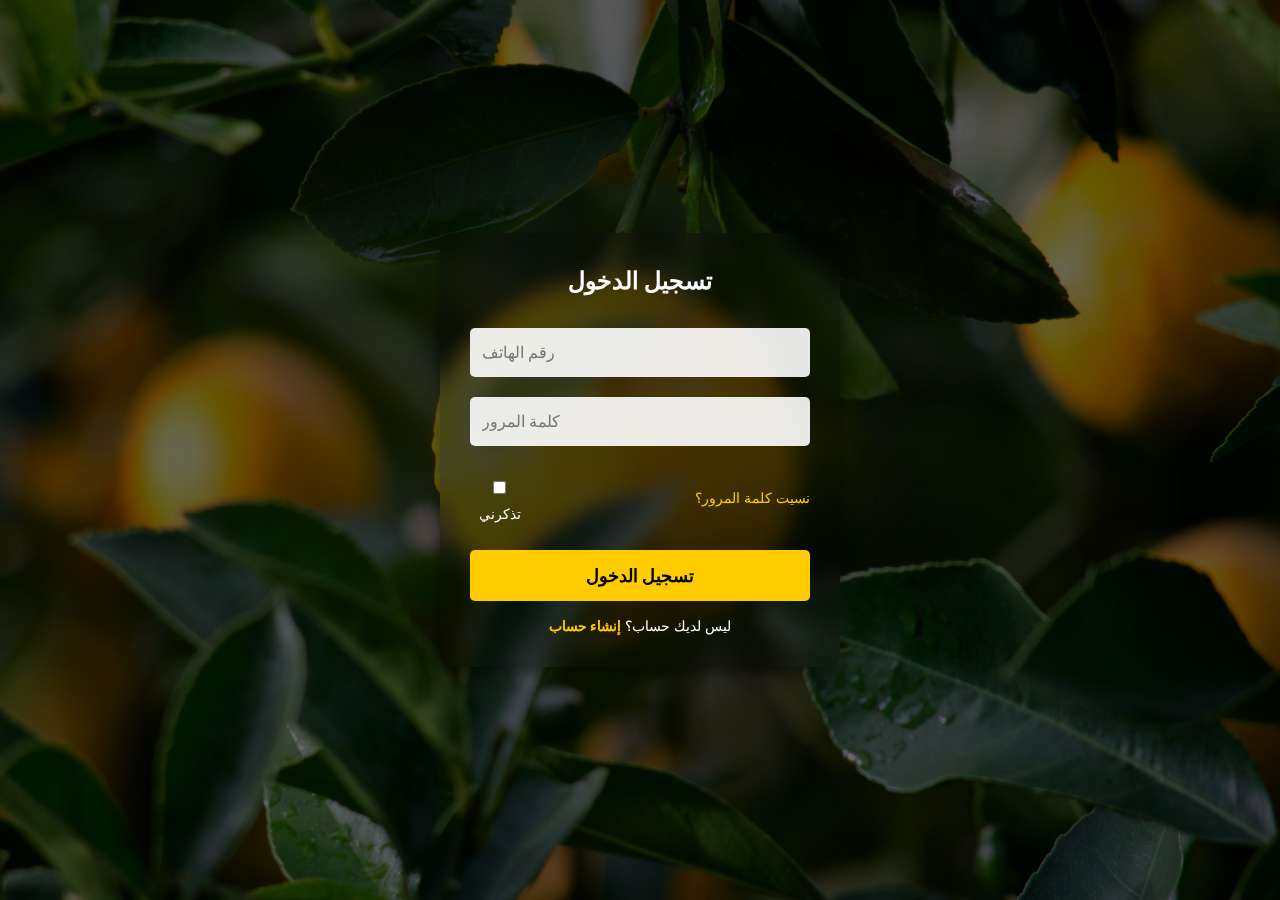
<file: login.html>
<!DOCTYPE html>
<html lang="ar">
<head>
    <meta charset="UTF-8">
    <meta name="viewport" content="width=device-width, initial-scale=1.0">
    <title>Login Page</title>
    <link rel="stylesheet" href="login.css">
    <link rel="stylesheet" href="https://cdnjs.cloudflare.com/ajax/libs/font-awesome/6.4.2/css/all.min.css">
</head>
<body>
    
<div class="login-box"> 
    <h2>تسجيل الدخول</h2>
    <input type="text" placeholder="رقم الهاتف">
    <input type="password" placeholder="كلمة المرور">
    
    <div class="remember-forget">
        <label>
            <input type="checkbox"> تذكرني
        </label>
        <a href="#">نسيت كلمة المرور؟</a>
    </div>

    <button type="submit">تسجيل الدخول</button>

    <!-- تسجيل حساب جديد داخل الصندوق -->
    <div class="register-link">
        <p>ليس لديك حساب؟ <a href="#">إنشاء حساب</a></p>
    </div>

</div>

</body>
</html>
</file>
<file: login.css>
@import url('https://fonts.googleapis.com/css2?family=Lateef:wght@200;300;400;500;600;700;800&family=Poppins:ital,wght@0,100;0,200;0,300;0,400;0,500;0,600;0,700;0,800;0,900&display=swap');

* {
    font-family: 'Poppins', sans-serif;
    margin: 0;
    padding: 0;
    box-sizing: border-box;
    scroll-behavior: smooth;
}

html, body {
    height: 100vh;
    width: 100vw;
    margin: 0;
    padding: 0;
    overflow: hidden; /* منع التمرير */
    display: flex;
    justify-content: center;
    align-items: center;
    background: url('img/pexels-ryan-baker-35851-129574.jpg') no-repeat center center fixed;
    background-size: cover;
    position: relative;
}

/* ✅ هنا الحل: الطبقة السوداء الآن تغطي الشاشة بالكامل */
body::before {
    content: "";
    position: fixed; /* تغيير position إلى fixed بدلاً من absolute */
    top: 0;
    left: 0;
    width: 100vw; /* استخدام 100vw لضمان تغطية العرض بالكامل */
    height: 100vh; /* استخدام 100vh لضمان تغطية الارتفاع بالكامل */
    background: rgba(0, 0, 0, 0.6); /* شفافية 60% */
    z-index: 1;
}

/* صندوق تسجيل الدخول */
.login-box {
    position: relative;
    background: rgba(0, 0, 0, 0.3); /* شفافية خفيفة */
    padding: 30px;
    border-radius: 12px;
    width: 400px;
    text-align: center;
    backdrop-filter: blur(10px); /* تأثير الزجاج الضبابي */
    box-shadow: 0px 5px 15px rgba(0, 0, 0, 0.5);
    z-index: 2; /* أعلى من الطبقة السوداء */
}

/* عنوان تسجيل الدخول */
.login-box h2 {
    color: white;
    font-size: 24px;
    margin-bottom: 20px;
}

/* تنسيق الحقول */
.login-box input {
    width: 100%;
    padding: 12px;
    margin: 10px 0;
    border: none;
    border-radius: 5px;
    font-size: 16px;
    background: rgba(255, 255, 255, 0.9);
    outline: none;
    transition: 0.3s;
}

.login-box input:focus {
    background: white;
    box-shadow: 0px 0px 8px rgba(255, 204, 0, 0.8);
}

/* زر تسجيل الدخول */
.login-box button {
    width: 100%;
    padding: 12px;
    background: #ffcc00;
    border: none;
    border-radius: 5px;
    color: black;
    cursor: pointer;
    font-size: 18px;
    transition: 0.3s;
    margin-top: 10px;
    font-weight: bold;
}

.login-box button:hover {
    background: white;
    color: black;
}

/* قسم تذكرني ونسيت كلمة المرور */
.remember-forget {
    display: flex;
    justify-content: space-between;
    align-items: center;
    margin: 15px 0;
    color: white;
    font-size: 14px;
}

.remember-forget a {
    color: #ffcc00;
    text-decoration: none;
}

.remember-forget a:hover {
    text-decoration: underline;
}

/* تسجيل حساب جديد داخل الصندوق */
.register-link {
    text-align: center;
    color: white;
    margin-top: 15px;
    font-size: 14px;
}

.register-link a {
    color: #ffcc00;
    text-decoration: none;
    font-weight: bold;
}

.register-link a:hover {
    text-decoration: underline;
}
</file>
